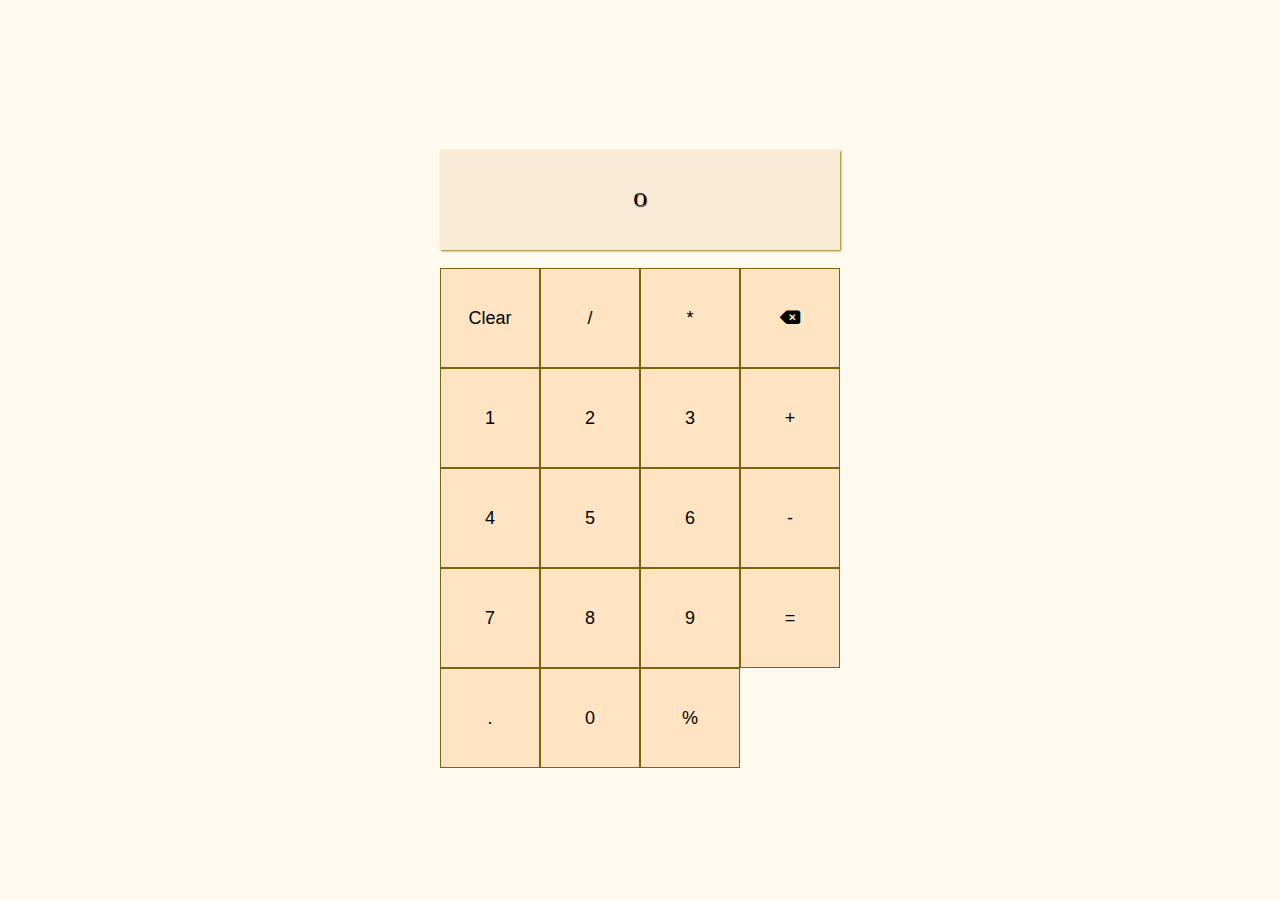
<file: calculator/index.html>
<!DOCTYPE html>
<html lang="en">
  <head>
    <meta charset="UTF-8" />
    <meta name="viewport" content="width=device-width, initial-scale=1.0" />
    <link rel="stylesheet" href="style.css" />
    <link
      rel="stylesheet"
      href="https://cdnjs.cloudflare.com/ajax/libs/font-awesome/6.0.0-beta3/css/all.min.css"
    />
    <title>My Calculator</title>
  </head>
  <body>
    <div class="calculator">
      <p>O</p>
      <div class="buttons">
        <div class="first">
          <button class="button clear">Clear</button>
          <button class="button divide">/</button>
          <button class="button multiply">*</button>
          <button class="button delete-one">
            <i class="fas fa-backspace"></i>
          </button>
        </div>
        <div class="second">
          <button class="button one">1</button>
          <button class="button two">2</button>
          <button class="button three">3</button>
          <button class="button add">+</button>
        </div>
        <div class="third">
          <button class="button four">4</button>
          <button class="button five">5</button>
          <button class="button six">6</button>
          <button class="button substract">-</button>
        </div>
        <div class="fourth">
          <button class="button seven">7</button>
          <button class="button height">8</button>
          <button class="button nine">9</button>
          <button class="button equals">=</button>
        </div>
        <div class="fifth">
          <button class="button decimal">.</button>
          <button class="button zero">0</button>
          <button class="button rest">%</button>
        </div>
      </div>
    </div>
    <script src="script.js"></script>
  </body>
</html>
</file>
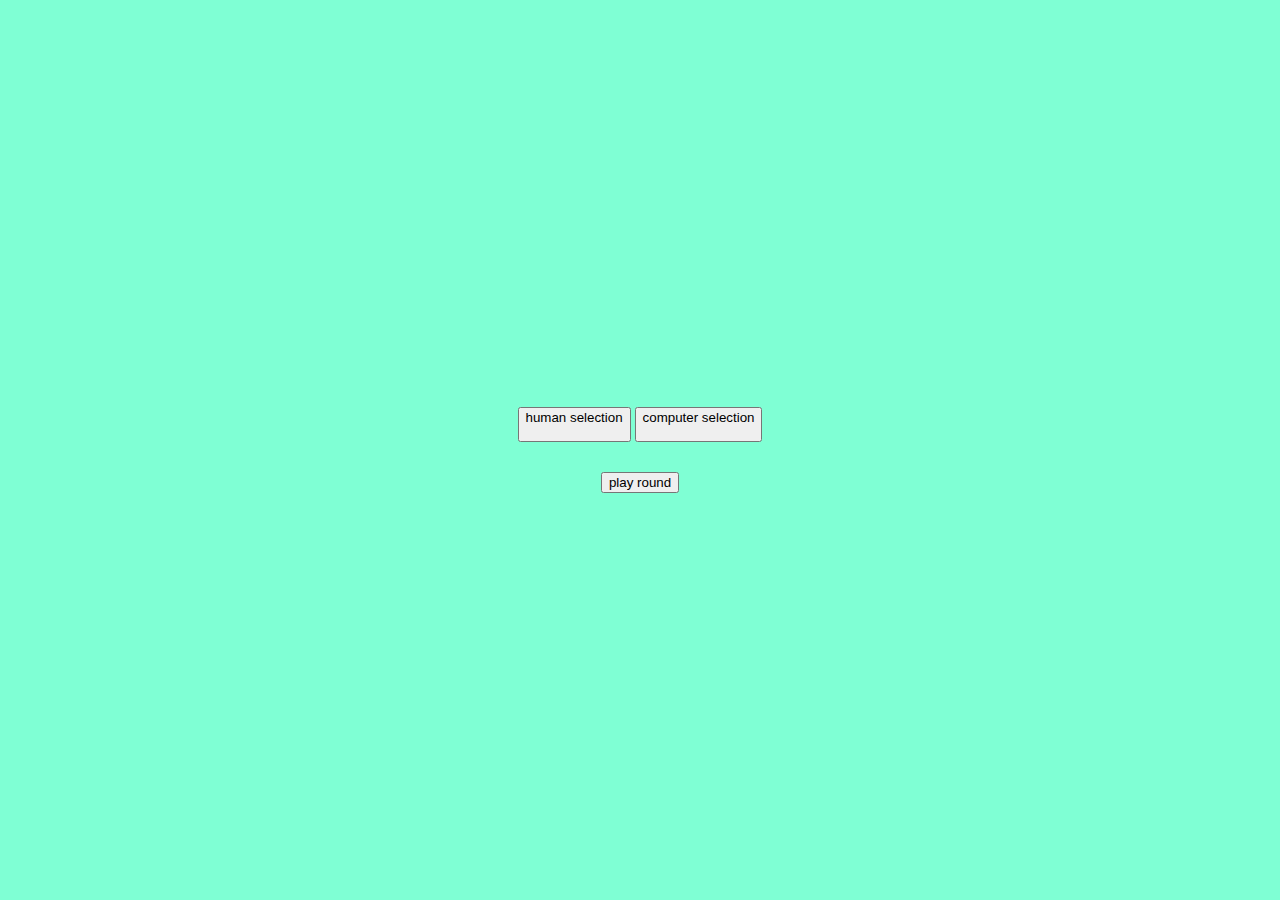
<file: rock_paper_scissors/index.html>
<!DOCTYPE html>
<html lang="en">
  <head>
    <meta charset="UTF-8" />
    <meta name="viewport" content="width=device-width, initial-scale=1.0" />
    <link rel="stylesheet" href="style.css">
    <title>Document</title>
  </head>
  <body>
    <div class="container">
      <div class="value">
        <button class="human">human selection</button>
        <button class="computer">computer selection</button>
      </div>
      <div class="result">
        <button id="play">play round</button>
      </div>
    </div>
    <script src="script.js"></script>
  </body>
  </html>
  
  <!-- <div style="display: flex; justify-content: center">
    <h1 style="margin-top: 300px">Our Game is in the console</h1>
  </div> -->
</file>
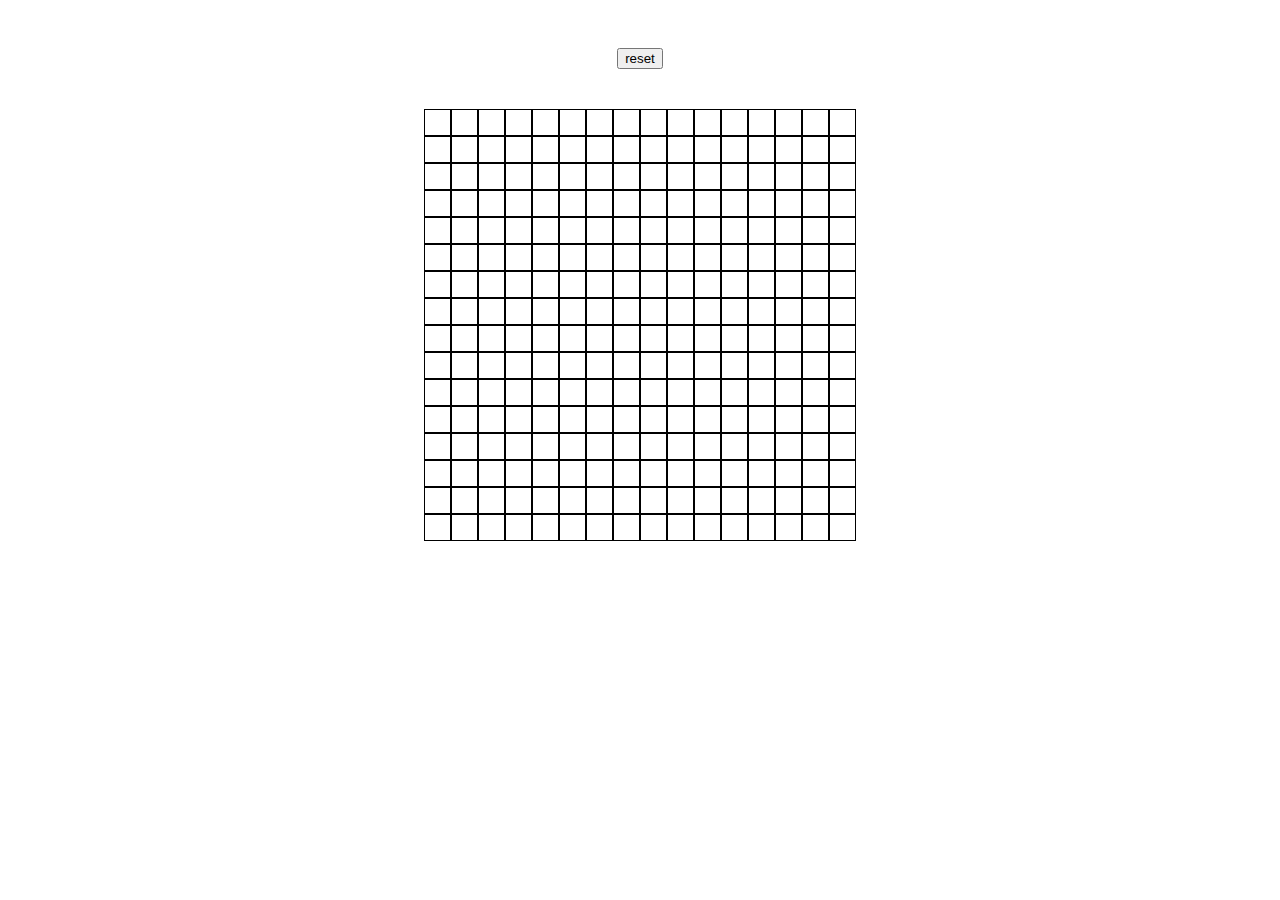
<file: sketchpad/index.html>
<!DOCTYPE html>
<html lang="en">
<head>
    <meta charset="UTF-8">
    <meta name="viewport" content="width=device-width, initial-scale=1.0">
    <link rel="stylesheet" href="style.css">
    <title>Etch-a-Sketch</title>
</head>
<body>
    <div id="container">
        <button class="reset">reset</button>
    </div>
    
    <div id="container"></div>

    <script src="script.js"></script>
</body>
</html>
</file>
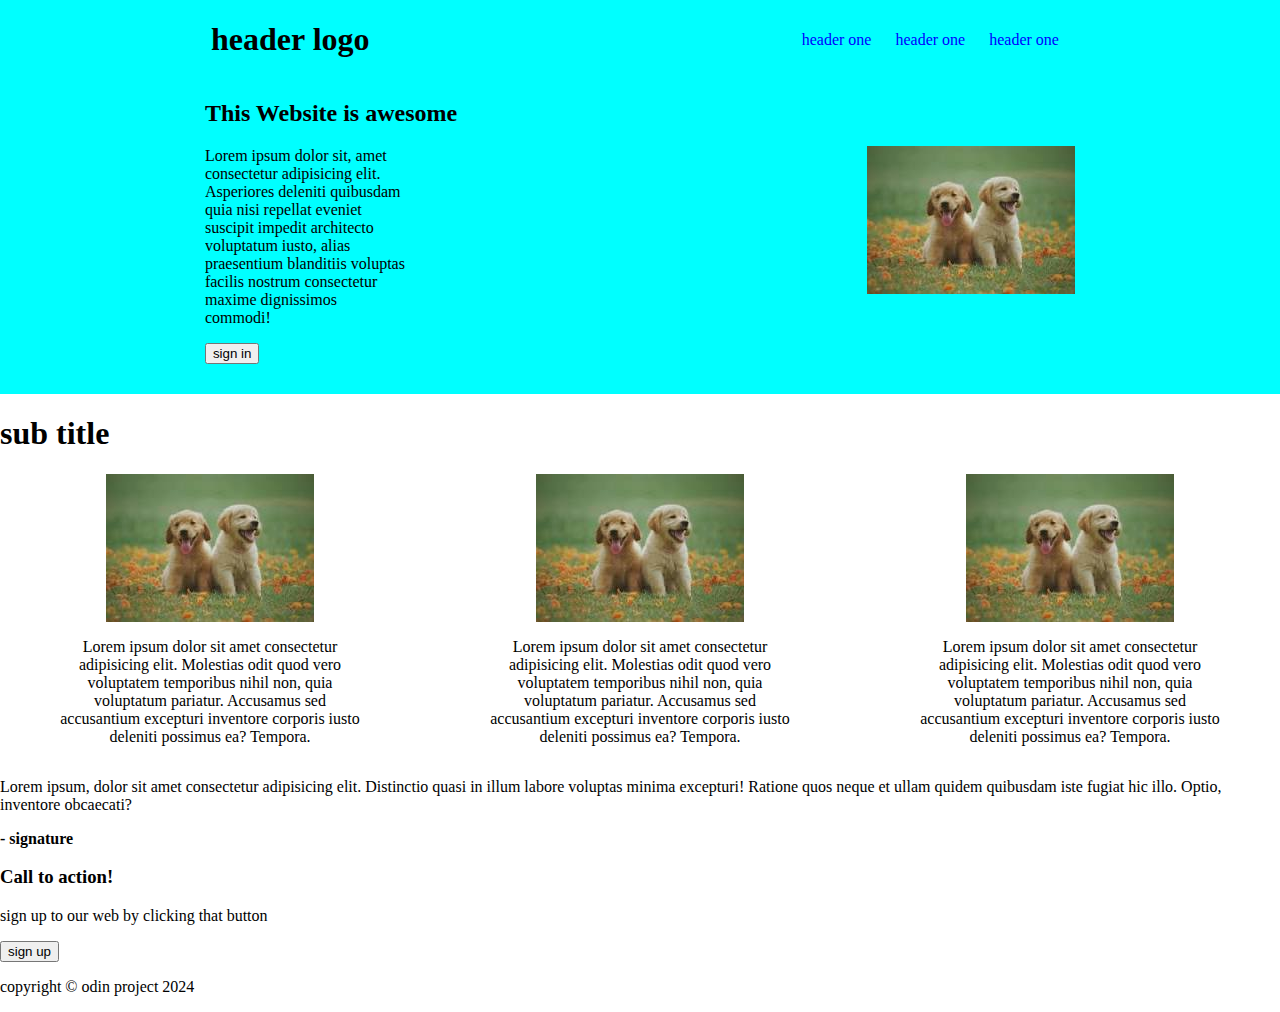
<file: start_css/index.html>
<!DOCTYPE html>
<html lang="en">
  <head>
    <meta charset="UTF-8" />
    <meta name="viewport" content="width=device-width, initial-scale=1.0" />
    <link rel="stylesheet" href="style.css" />
    <title>CSS</title>
  </head>
  <body>
    <header>
      <div class="appbar">
        <h1 class="item">header logo</h1>
        <div class="item">
          <a href="">header one</a>
          <a href="">header one</a>
          <a href="">header one</a>
        </div>
      </div>
      <div class="head">
        <div class="item-head">
          <h2 class="help">This Website is awesome</h2>
          <p class="help">
            Lorem ipsum dolor sit, amet consectetur adipisicing elit. Asperiores
            deleniti quibusdam quia nisi repellat eveniet suscipit impedit
            architecto voluptatum iusto, alias praesentium blanditiis voluptas
            facilis nostrum consectetur maxime dignissimos commodi!
          </p>
          <button class="help">sign in</button>
        </div>
        <div class="item-head">
          <img src="images/dog.jpg" alt="image" />
        </div>
      </div>
    </header>
    <div class="container-body">
      <div class="content">
        <h1>sub title</h1>
        <div class="sub-img">
          <div class="sub">
            <img src="images/dog.jpg" alt="image" />
            <p>
              Lorem ipsum dolor sit amet consectetur adipisicing elit. Molestias
              odit quod vero voluptatem temporibus nihil non, quia voluptatum
              pariatur. Accusamus sed accusantium excepturi inventore corporis
              iusto deleniti possimus ea? Tempora.
            </p>
          </div>
          <div class="sub">
            <img src="images/dog.jpg" alt="image" />
            <p>
              Lorem ipsum dolor sit amet consectetur adipisicing elit. Molestias
              odit quod vero voluptatem temporibus nihil non, quia voluptatum
              pariatur. Accusamus sed accusantium excepturi inventore corporis
              iusto deleniti possimus ea? Tempora.
            </p>
          </div>
          <div class="sub">
            <img src="images/dog.jpg" alt="image" />
            <p>
              Lorem ipsum dolor sit amet consectetur adipisicing elit. Molestias
              odit quod vero voluptatem temporibus nihil non, quia voluptatum
              pariatur. Accusamus sed accusantium excepturi inventore corporis
              iusto deleniti possimus ea? Tempora.
            </p>
          </div>
        </div>
      </div>
    </div>
    <div class="paragraph">
      <div class="quote">
        <p>
          Lorem ipsum, dolor sit amet consectetur adipisicing elit. Distinctio
          quasi in illum labore voluptas minima excepturi! Ratione quos neque et
          ullam quidem quibusdam iste fugiat hic illo. Optio, inventore
          obcaecati?
        </p>
      </div>
      <div class="signature">
        <p><strong>- signature</strong></p>
      </div>
    </div>
    <div class="sign-up">
      <div class="container">
        <div class="text">
          <h3>Call to action!</h3>
          <p>sign up to our web by clicking that button</p>
        </div>
        <div class="button">
          <button>sign up</button>
        </div>
      </div>
    </div>
    <footer>
      <p>copyright &#xA9; odin project 2024</p>
    </footer>
  </body>
</html>
</file>
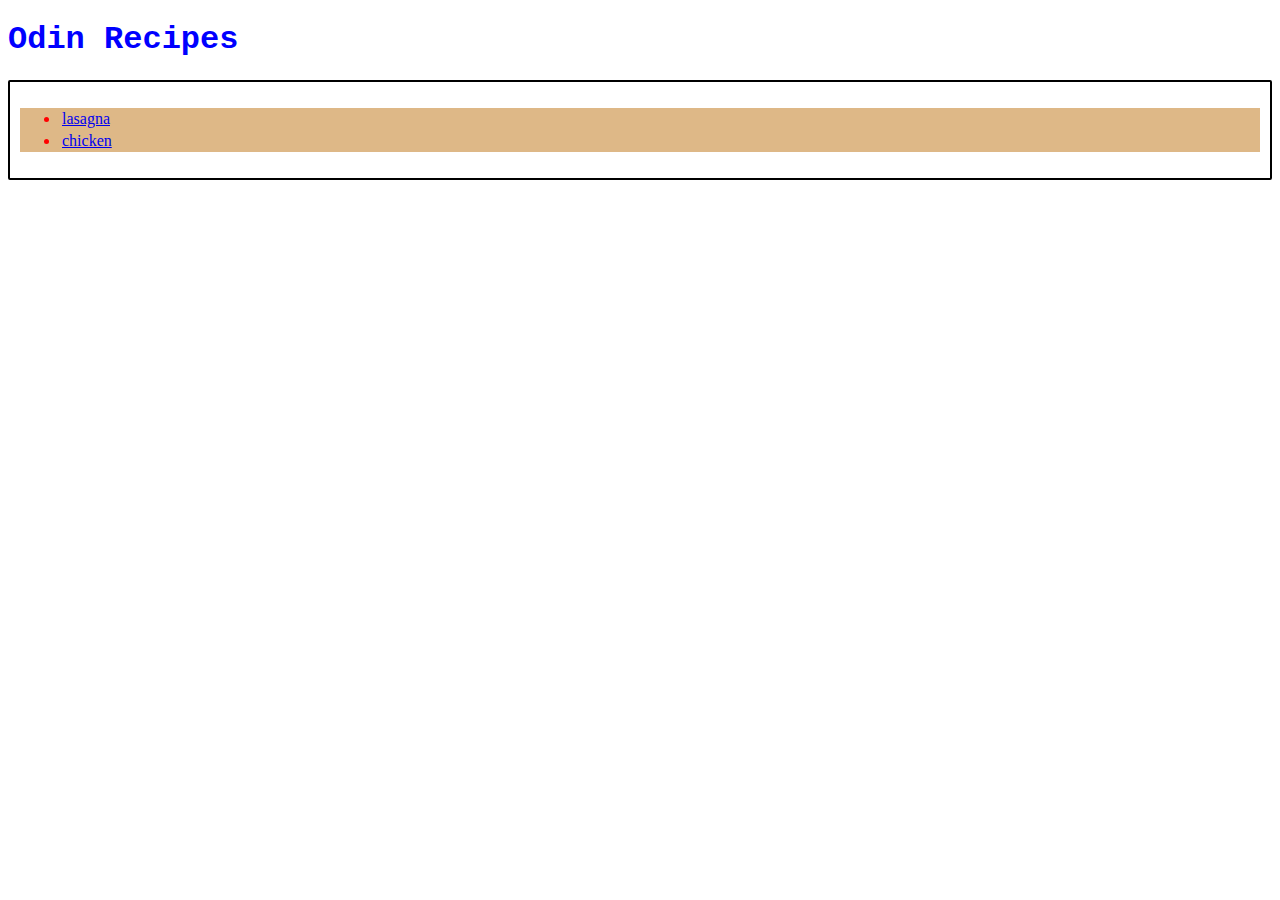
<file: start_html/index.html>
<!DOCTYPE html>
<html lang="en">
  <head>
    <meta charset="UTF-8" />
    <meta name="viewport" content="width=device-width, initial-scale=1.0" />
    <link rel="stylesheet" href="style.css" />
    <title>Odin Recipes</title>
  </head>
  <body>
    <h1 class="header">Odin Recipes</h1>
    <div class="links">
      <ul>
        <li><a href="recipes/lasagna.html">lasagna</a></li>
        <li><a href="recipes/chicken.html">chicken</a></li>
      </ul>
    </div>
  </body>
</html>
</file>
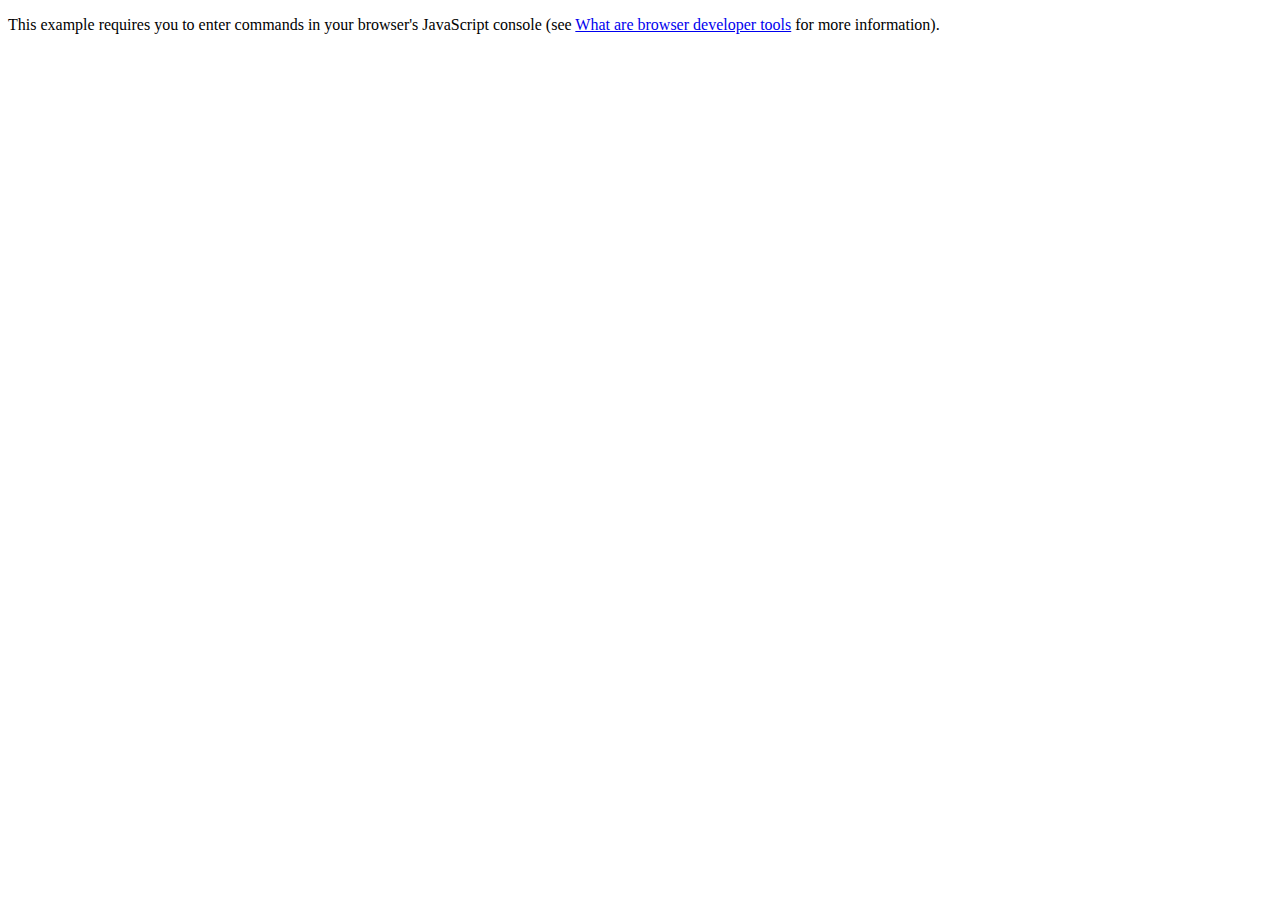
<file: sketchpad/undestand_object/index.html>
<!DOCTYPE html>
<html lang="en-US">
  <head>
    <meta charset="utf-8" />
    <meta name="viewport" content="width=device-width" />
    <title>thisect-oriented JavaScript example</title>
  </head>

  <body>
    <p>
      This example requires you to enter commands in your browser's JavaScript
      console (see
      <a
        href="https://developer.mozilla.org/en-US/docs/Learn/Common_questions/What_are_browser_developer_tools"
        >What are browser developer tools</a
      >
      for more information).
    </p>

    <script>
      ["Bilbo", "Gandalf", "Nazgul"].forEach((item, index, array) => {
  console.log(`${item} is at index ${index} in ${array}`);
});
    </script>
  </body>
</html>
</file>
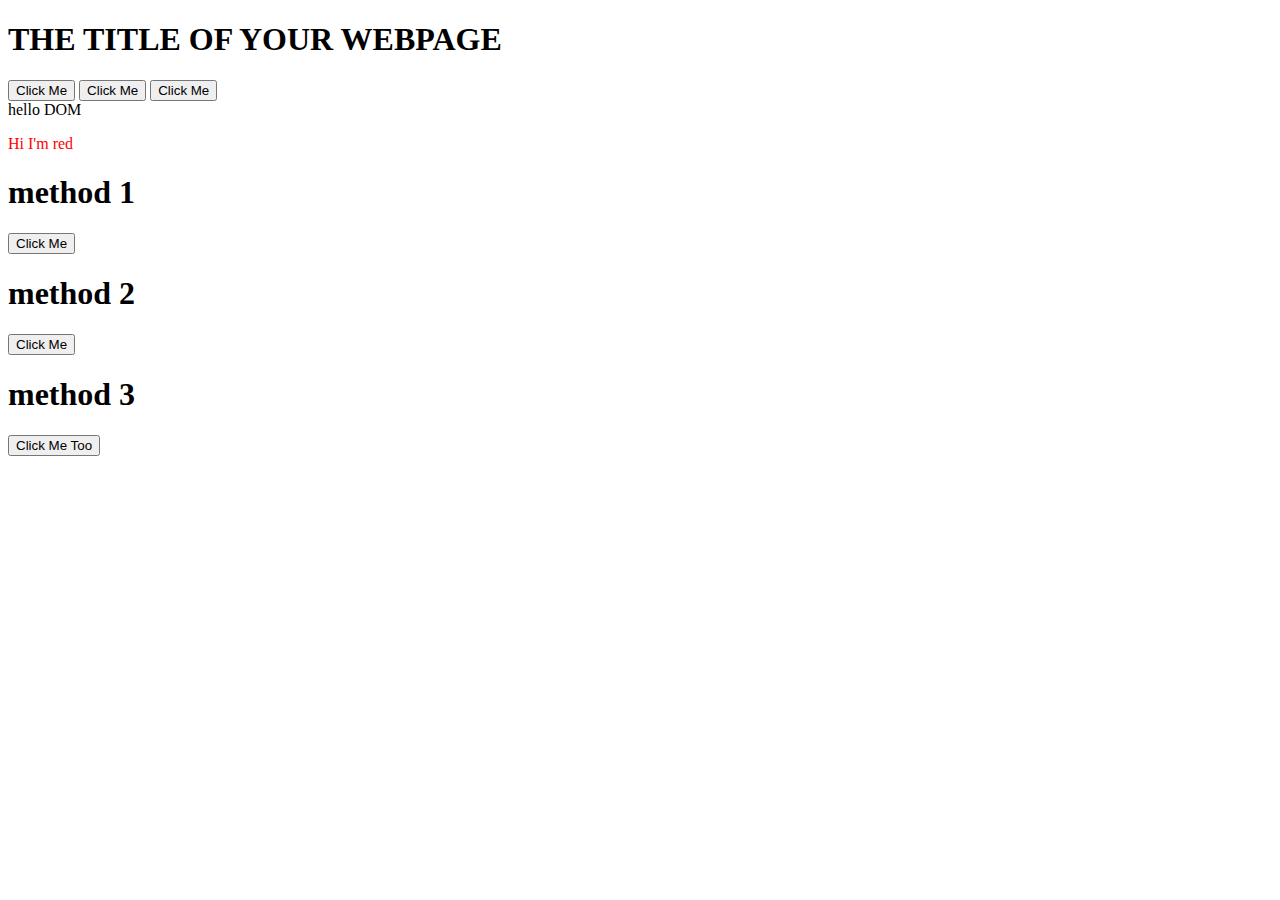
<file: rock_paper_scissors/ubderstand_DOM/test.html>
<!DOCTYPE html>
<html lang="en">
  <head>
    <meta charset="UTF-8" />
    <meta name="viewport" content="width=device-width, initial-scale=1.0" />
    <title>Document</title>
  </head>
  <body>
    <h1>THE TITLE OF YOUR WEBPAGE</h1>
    <div id="container">
        <button id="one">Click Me</button>
        <button id="two">Click Me</button>
        <button id="three">Click Me</button>
    </div>
    <h1>method 1</h1>
    <button onclick="alert('Hello World')">Click Me</button>
    <h1>method 2</h1>
    <button id="btn">Click Me</button>
    <h1>method 3</h1>
    <button id="btnn">Click Me Too</button>
    <script src="js.js"></script>
  </body>
</html>
</file>
<file: calculator/style.css>
html,body{
    margin:0;
    background-color:floralwhite;
}
p{
    width: 400px;
    text-align: center;
    display: flex;
    justify-content: center;
    align-items: center;
    height: 100px;
    background-color:antiquewhite;
    font-size: large;
    text-shadow: 1px 1px 1px #000000;
    box-shadow: 1px 1px 2px #907e05;
}
.calculator{
    height: 100vh;
    display: flex;
    flex-direction: column;
    justify-content: center;
    align-items: center;
}
.button{
    width: 100px;
    height: 100px;
    background-color: bisque;
    border: 1px rgb(122, 100, 10) solid;
    font-size: large;
}
.button:active {
    box-shadow: 1px 1px 2px rgba(0, 0, 0, 0.4);
    background-color:burlywood;
  }
.first {
    display: flex;
}
.second {
    display: flex;
}
.third{
    display: flex;
}
.fourth{
    display: flex;
}
.fifth{
    display: flex;
}
</file>
<file: rock_paper_scissors/style.css>
html, body {
    height: 100%;
    margin: 0;
}

.container {
    display: flex;
    flex-direction: column;
    justify-content: center;
    align-items: center;
    height: 100%;
    width: 100%;
    background-color: aquamarine;
    gap: 30px;
}

.value {
    /* display: flex;
    justify-content: center; */
     gap: 30px;
}

.result {
    /* display: flex;
    justify-content: center; */
}
</file>
<file: sketchpad/style.css>
#container{
    display: flex;
    flex-direction: column;
    align-items: center;
    justify-content: center;
}
button{
    margin: 40px;
}
.row-grid{
    display: flex;
}
.cell {
    border: 1px black solid;
    width: 25px;
    height: 25px;
}
/* .hovered{
    background-color: aqua;
} */
</file>
<file: start_css/style.css>
html, body {
    margin: 0;
    padding: 0;
    box-sizing: border-box;
}
.appbar {
    display: flex;
    align-items: center;
    justify-content: space-around;
    /* gap : 90px; */
}
.item{
    /* flex: 1; */
}
.appbar .item  a{
    color : blue;
    padding: 10px;
    text-decoration: none;
}

.head {
    display: flex;
    justify-content: space-around;
    align-items: center;
}

.item-head p {
    max-width: 200px; /* Adjust the width as needed */
    overflow: hidden; /* Hide overflowing text */
    text-overflow: ellipsis; /* Add ellipsis to indicate truncated text */
}
header{
    background-color: aqua;
    padding-bottom: 30px;
}

.sub-img{
    display: flex;
    justify-content: center;
    gap: 10px;
}
.sub {
    display: flex;
    flex-direction: column; /* Stack the image and text vertically */
    align-items: center; /* Center the content horizontally */
    text-align: center; /* Center the text under the image */
    max-width: 300px; /* Optional: set a max-width for better layout control */
    margin: 0 auto; /* Center the sub block within its container */
}
</file>
<file: start_html/style.css>
.header {
    font-family: 'Courier New', Courier, monospace;
    color: blue;
}
.links{
    border: solid 2px black;
    border-radius: 2px;
    padding: 10px;
}
li {
    padding: 2px;
    color: red;
}
ul{
    background-color: burlywood;
}
</file>
